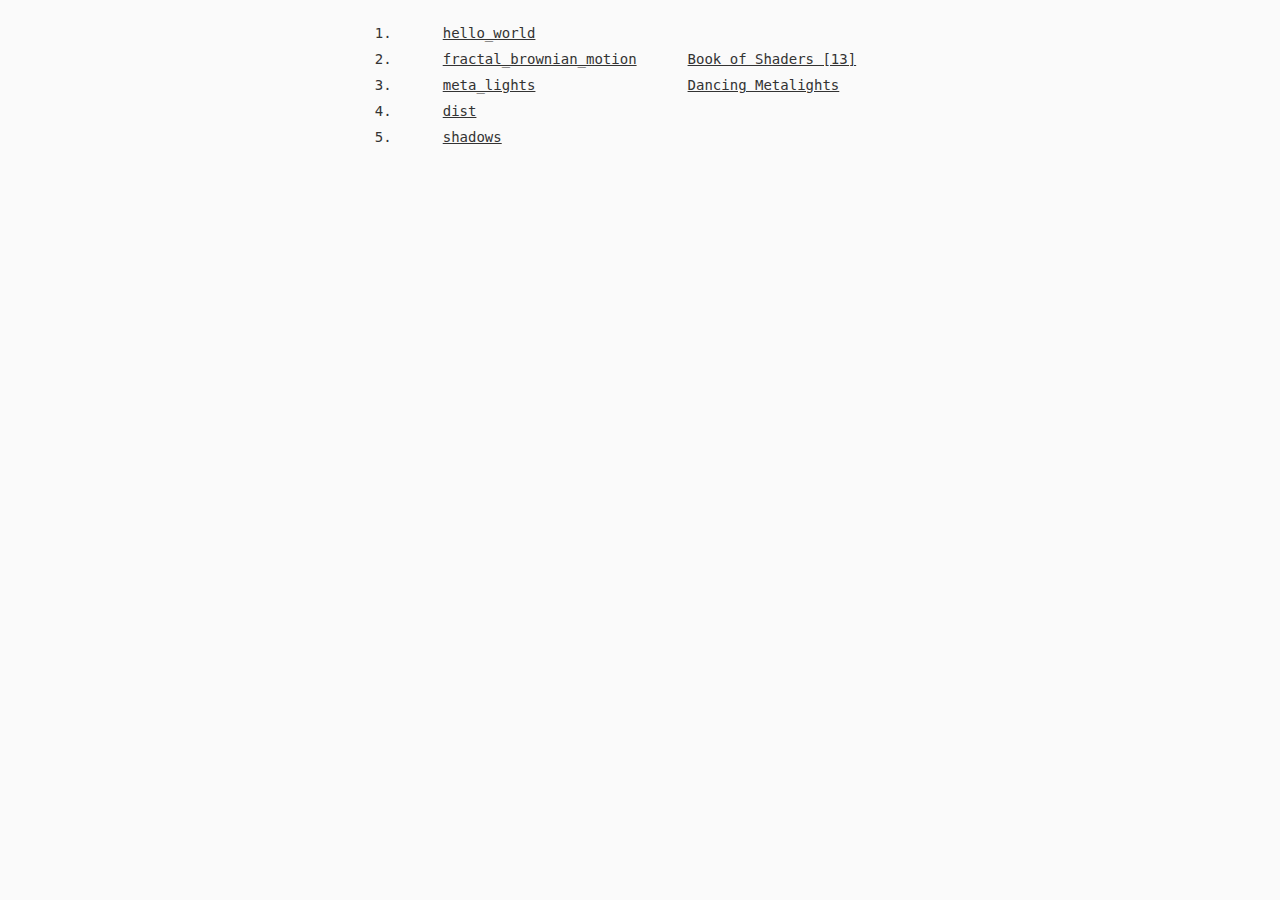
<file: index.html>
<!DOCTYPE html>
<html>
    <head>
        <title></title>
        <meta charset="utf-8">
        <link rel="stylesheet" href="shared/style.css">
        <link rel="shortcut icon" href="#">
    </head>
    <body>
        <table>
            <tr>
                <td>
                    1.
                </td>
                <td>
                    <a href="out/01_hello_world.html">hello_world</a>
                </td>
            </tr>
            <tr>
                <td>
                    2.
                </td>
                <td>
                    <a href="out/02_fractal_brownian_motion.html">fractal_brownian_motion</a>
                </td>
                <td>
                    <a href="https://thebookofshaders.com/13/">Book of Shaders [13]</a>
                </td>
            </tr>
            <tr>
                <td>
                    3.
                </td>
                <td>
                    <a href="out/03_meta_lights.html">meta_lights</a>
                </td>
                <td>
                    <a href="https://www.shadertoy.com/view/XdfGRH">Dancing Metalights</a>
                </td>
            </tr>
            <tr>
                <td>
                    4.
                </td>
                <td>
                    <a href="out/04_dist.html">dist</a>
                </td>
            </tr>
            <tr>
                <td>
                    5.
                </td>
                <td>
                    <a href="out/05_shadows.html">shadows</a>
                </td>
            </tr>
        </table>
    </body>
</html>
</file>
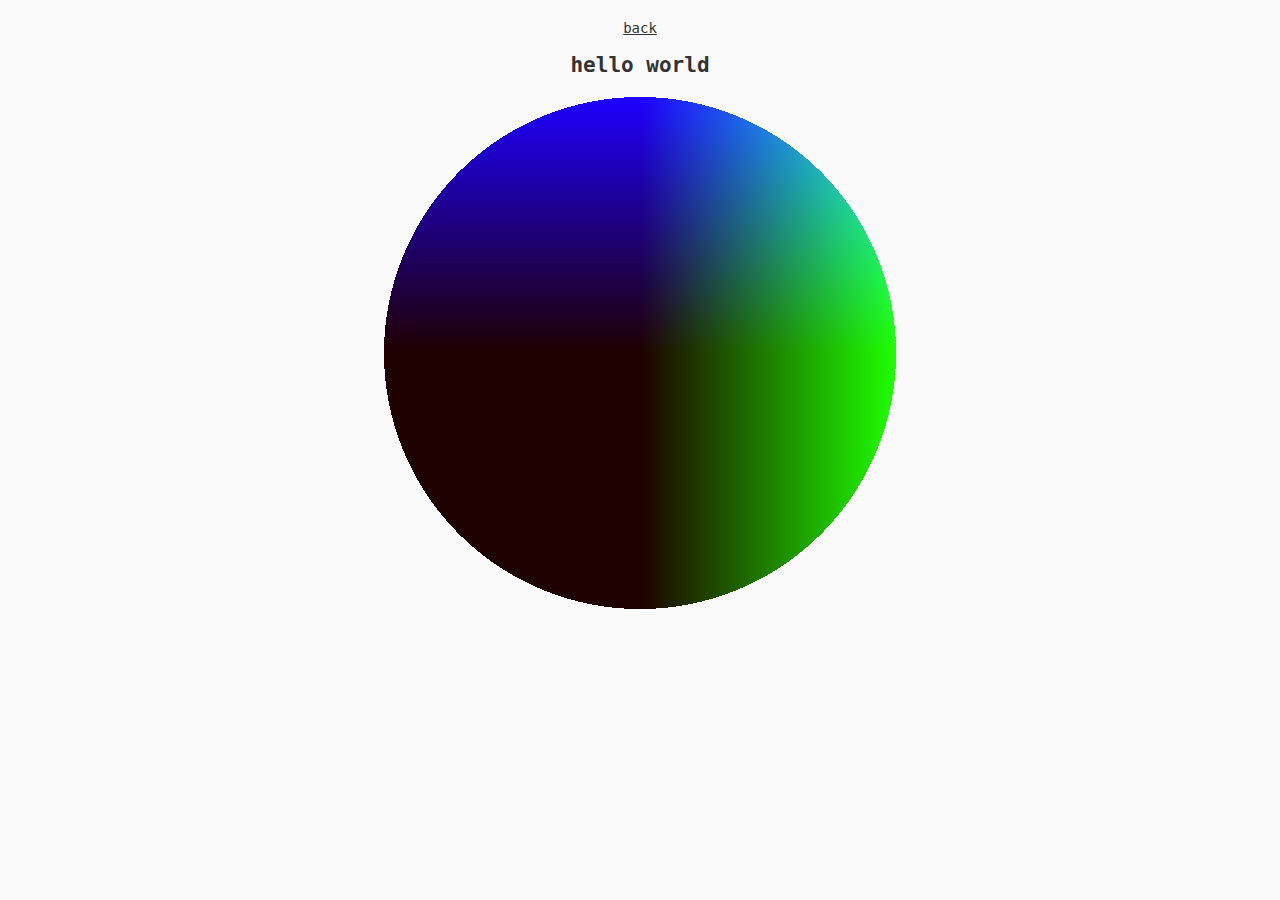
<file: out/01_hello_world.html>
<!DOCTYPE html>
<html>
    <head>
        <title></title>
        <meta charset="utf-8">
        <link rel="stylesheet" href="../shared/style.css">
        <link rel="shortcut icon" href="#">
    </head>
    <body>
        <div class="center">
            <a href="../index.html">back</a>
            <h2>
                hello world
            </h2>
            <canvas id="canvas" width="512" height="512"></canvas>
            <p id="fps">
                &nbsp;
            </p>
        </div>
        <script src="01_hello_world.js"></script>
        <script src="../shared/script.js"></script>
    </body>
</html>
</file>
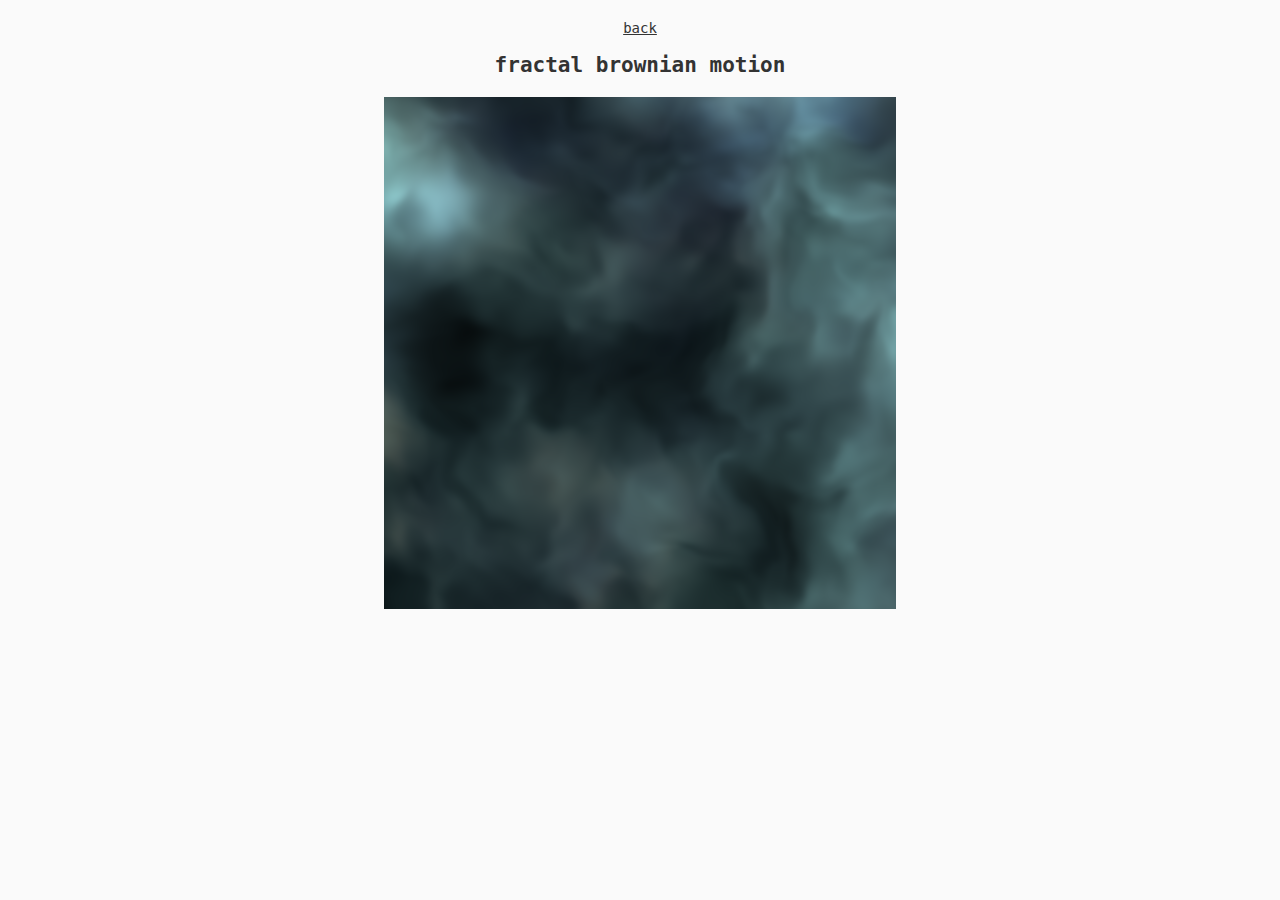
<file: out/02_fractal_brownian_motion.html>
<!DOCTYPE html>
<html>
    <head>
        <title></title>
        <meta charset="utf-8">
        <link rel="stylesheet" href="../shared/style.css">
        <link rel="shortcut icon" href="#">
    </head>
    <body>
        <div class="center">
            <a href="../index.html">back</a>
            <h2>
                fractal brownian motion
            </h2>
            <canvas id="canvas" width="512" height="512"></canvas>
            <p id="fps">
                &nbsp;
            </p>
        </div>
        <script src="02_fractal_brownian_motion.js"></script>
        <script src="../shared/script.js"></script>
    </body>
</html>
</file>
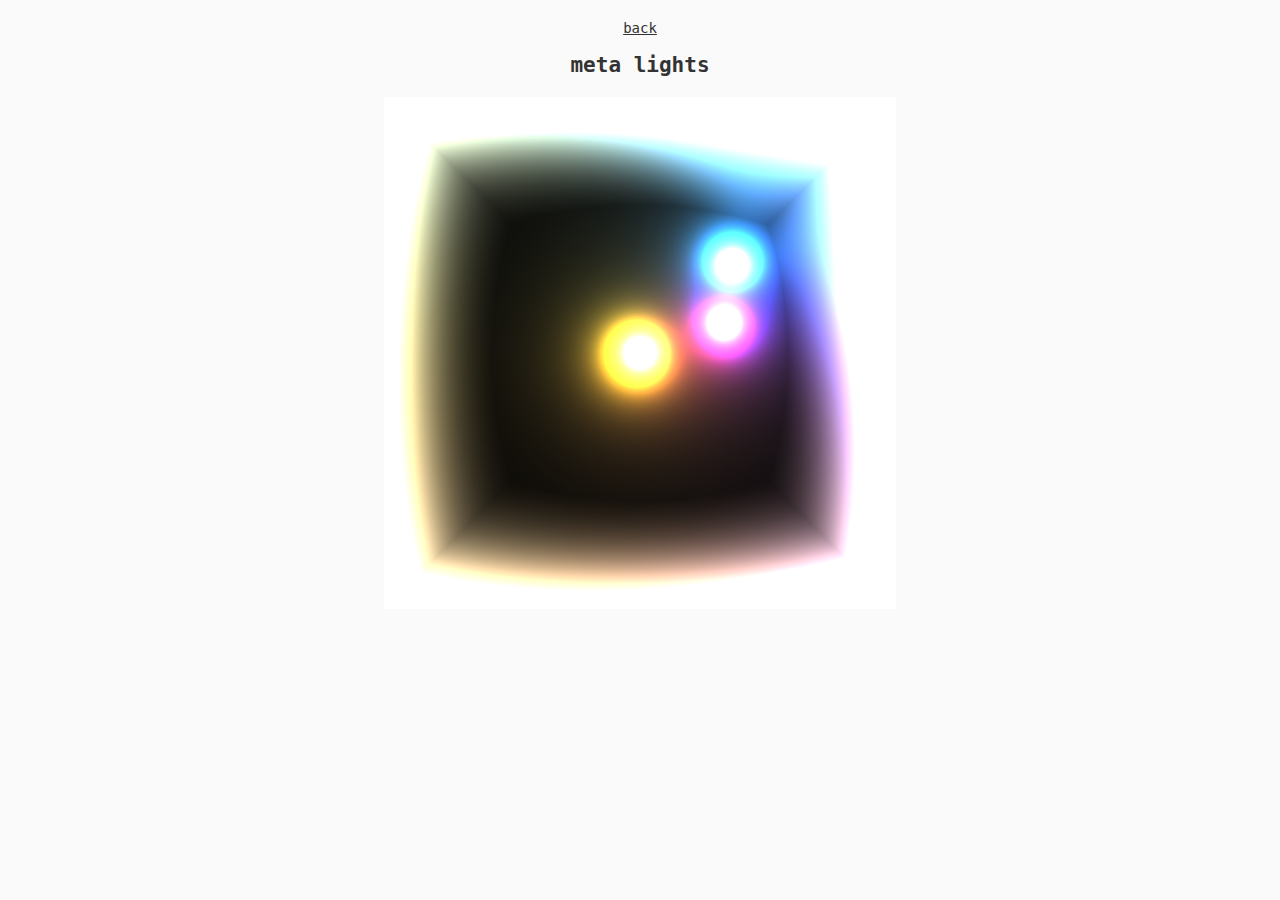
<file: out/03_meta_lights.html>
<!DOCTYPE html>
<html>
    <head>
        <title></title>
        <meta charset="utf-8">
        <link rel="stylesheet" href="../shared/style.css">
        <link rel="shortcut icon" href="#">
    </head>
    <body>
        <div class="center">
            <a href="../index.html">back</a>
            <h2>
                meta lights
            </h2>
            <canvas id="canvas" width="512" height="512"></canvas>
            <p id="fps">
                &nbsp;
            </p>
        </div>
        <script src="03_meta_lights.js"></script>
        <script src="../shared/script.js"></script>
    </body>
</html>
</file>
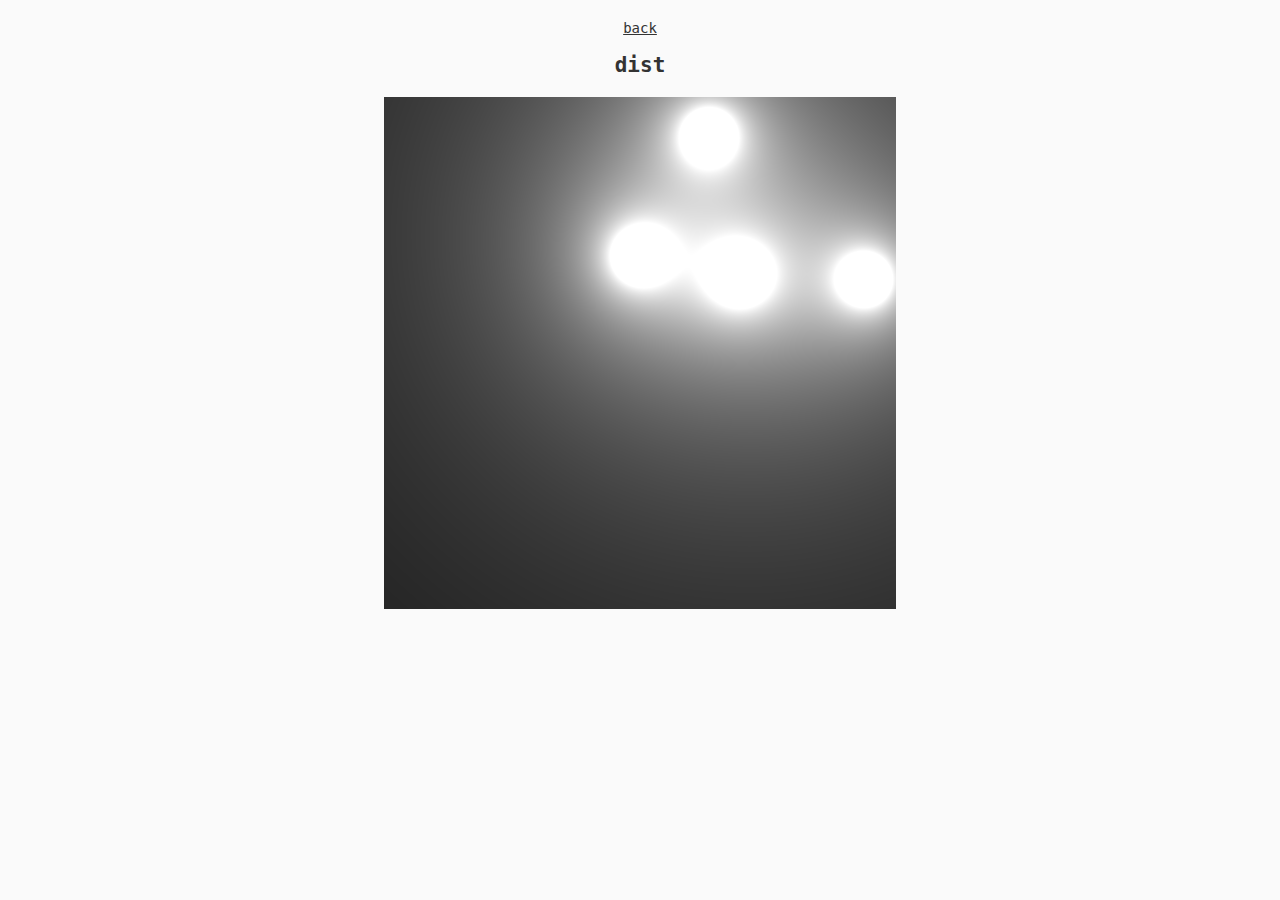
<file: out/04_dist.html>
<!DOCTYPE html>
<html>
    <head>
        <title></title>
        <meta charset="utf-8">
        <link rel="stylesheet" href="../shared/style.css">
        <link rel="shortcut icon" href="#">
    </head>
    <body>
        <div class="center">
            <a href="../index.html">back</a>
            <h2>
                dist
            </h2>
            <canvas id="canvas" width="512" height="512"></canvas>
            <p id="fps">
                &nbsp;
            </p>
        </div>
        <script src="04_dist.js"></script>
        <script src="../shared/script.js"></script>
    </body>
</html>
</file>
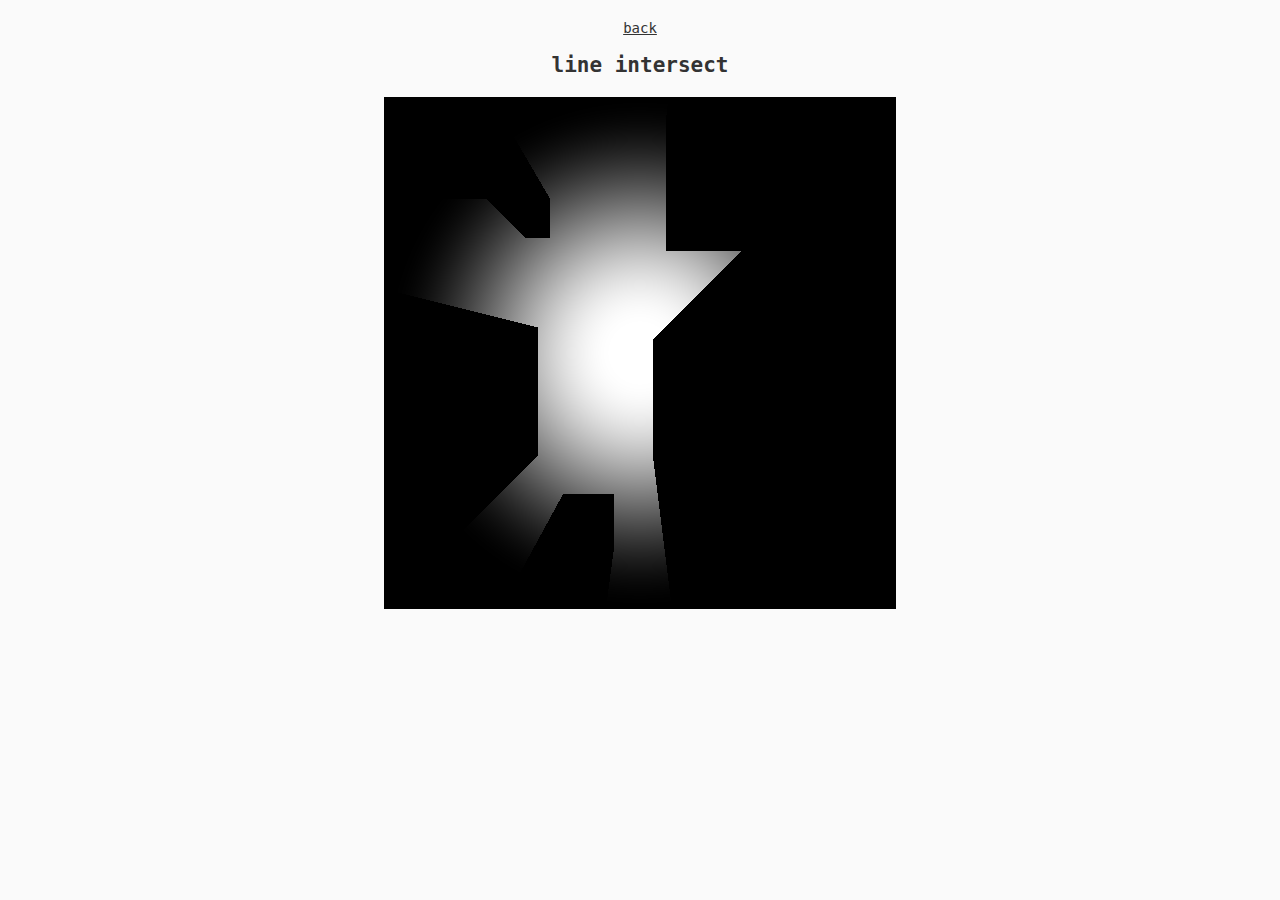
<file: out/05_line_intersect.html>
<!DOCTYPE html>
<html>
    <head>
        <title></title>
        <meta charset="utf-8">
        <link rel="stylesheet" href="../shared/style.css">
        <link rel="shortcut icon" href="#">
    </head>
    <body>
        <div class="center">
            <a href="../index.html">back</a>
            <h2>
                line intersect
            </h2>
            <canvas id="canvas" width="512" height="512"></canvas>
            <p id="fps">
                &nbsp;
            </p>
        </div>
        <script src="05_line_intersect.js"></script>
        <script src="../shared/script.js"></script>
    </body>
</html>
</file>
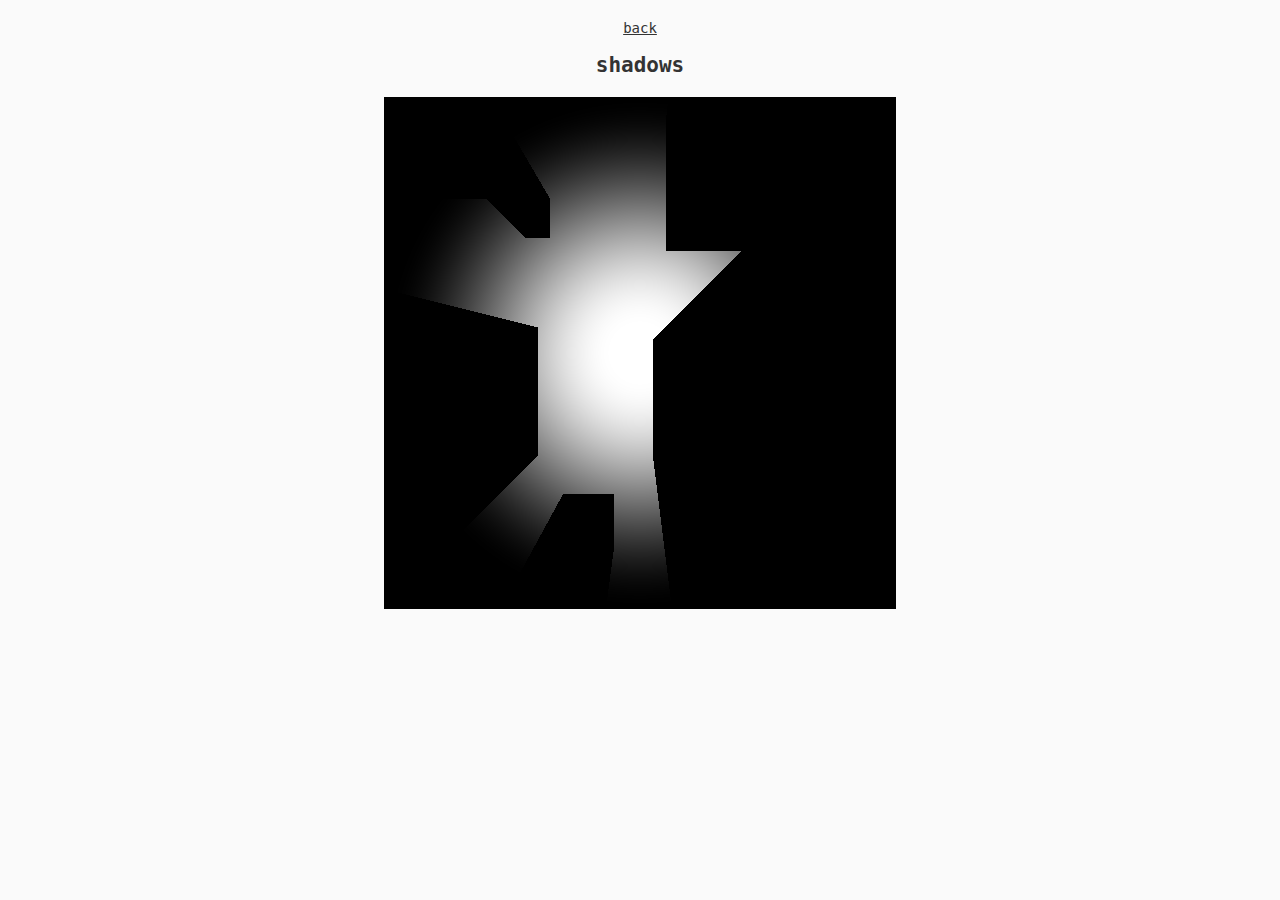
<file: out/05_shadows.html>
<!DOCTYPE html>
<html>
    <head>
        <title></title>
        <meta charset="utf-8">
        <link rel="stylesheet" href="../shared/style.css">
        <link rel="shortcut icon" href="#">
    </head>
    <body>
        <div class="center">
            <a href="../index.html">back</a>
            <h2>
                shadows
            </h2>
            <canvas id="canvas" width="512" height="512"></canvas>
            <p id="fps">
                &nbsp;
            </p>
        </div>
        <script src="05_shadows.js"></script>
        <script src="../shared/script.js"></script>
    </body>
</html>
</file>
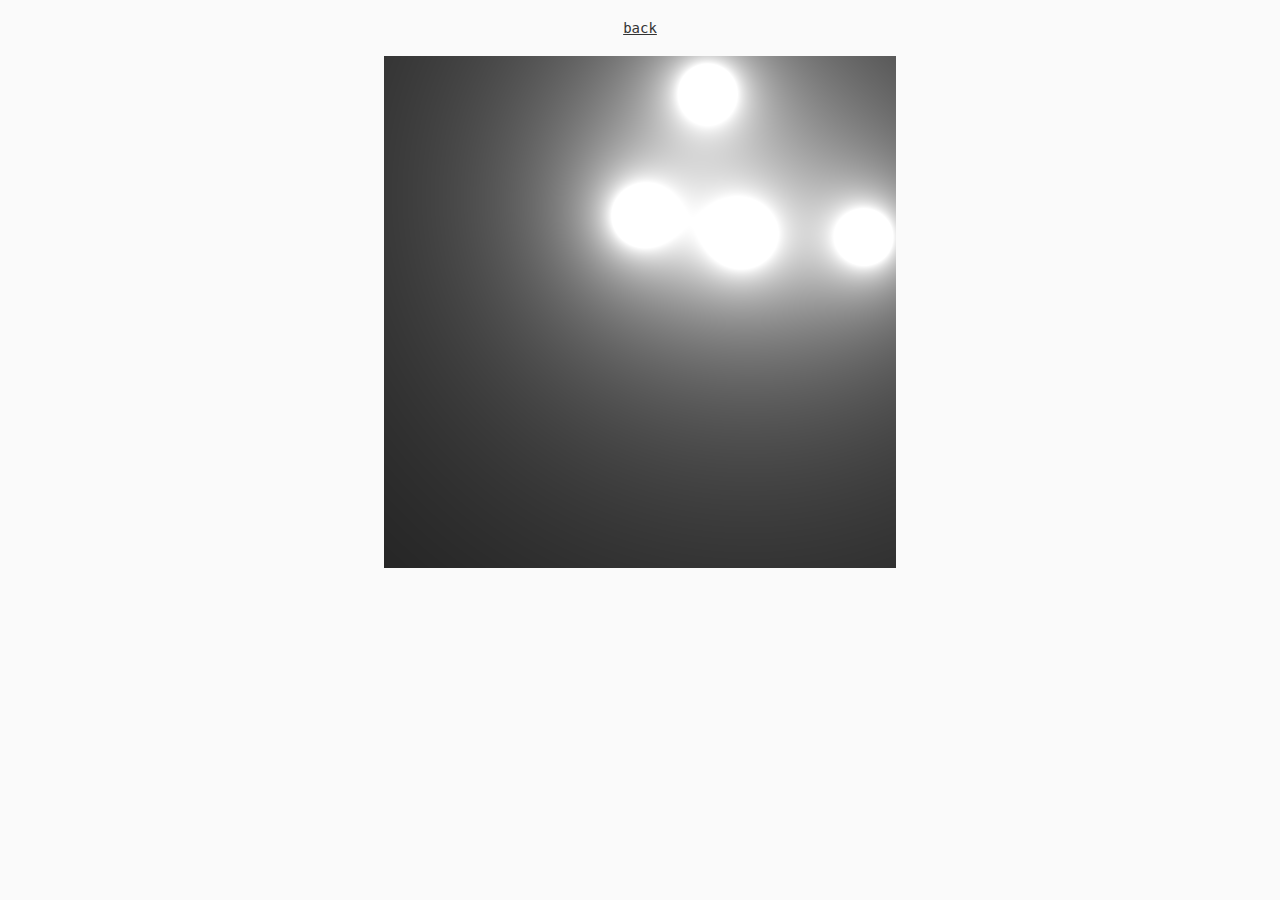
<file: out/dist.html>
<!DOCTYPE html>
<html>
    <head>
        <title></title>
        <meta charset="utf-8">
        <link rel="stylesheet" href="../shared/style.css">
        <link rel="shortcut icon" href="#">
    </head>
    <body>
        <div class="center">
            <a href="../index.html">back</a>
        </div>
        <canvas id="canvas" width="512" height="512"></canvas>
        <script src="dist.js"></script>
        <script src="../shared/script.js"></script>
    </body>
</html>
</file>
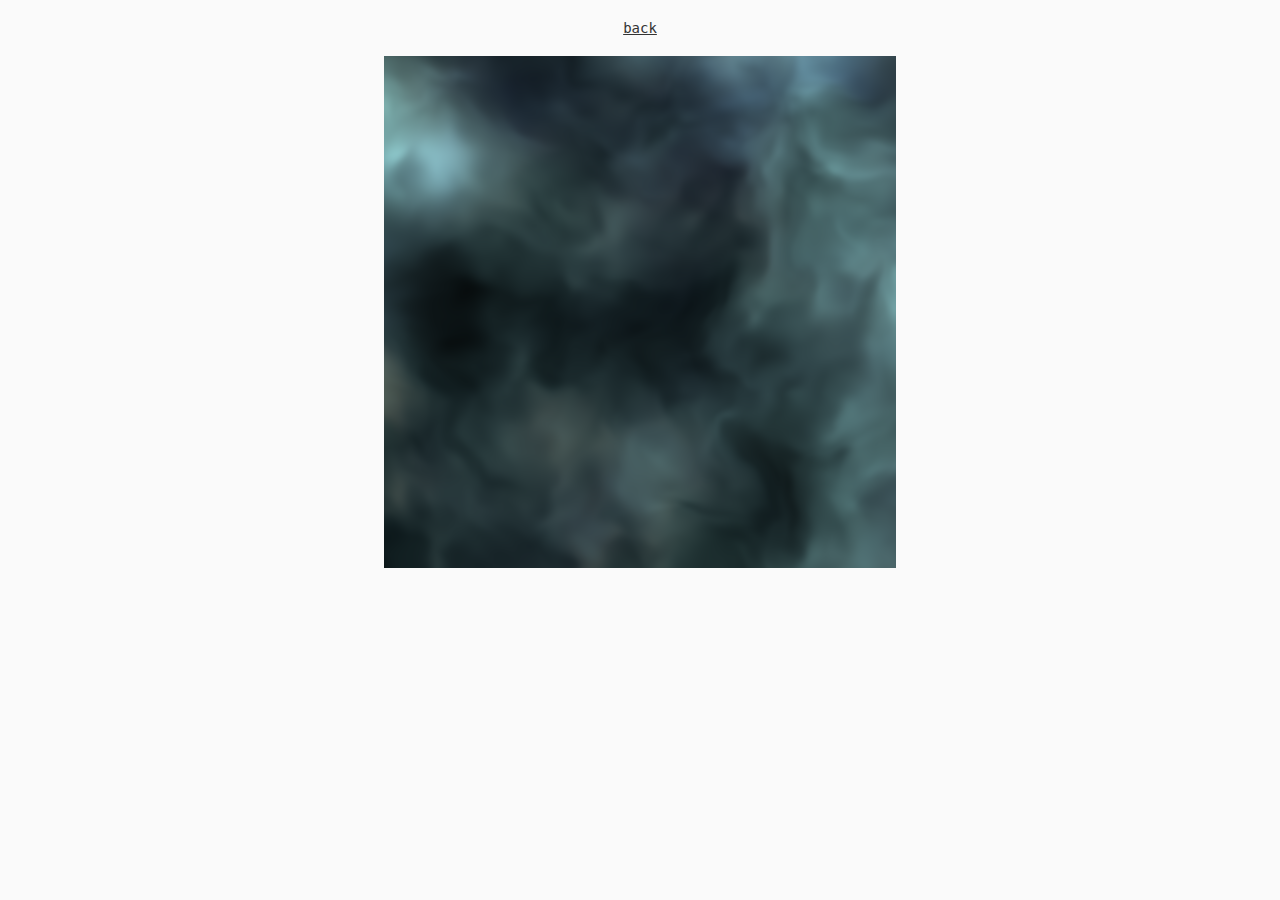
<file: out/fractal_brownian_motion.html>
<!DOCTYPE html>
<html>
    <head>
        <title></title>
        <meta charset="utf-8">
        <link rel="stylesheet" href="../shared/style.css">
        <link rel="shortcut icon" href="#">
    </head>
    <body>
        <div class="center">
            <a href="../index.html">back</a>
        </div>
        <canvas id="canvas" width="512" height="512"></canvas>
        <script src="fractal_brownian_motion.js"></script>
        <script src="../shared/script.js"></script>
    </body>
</html>
</file>
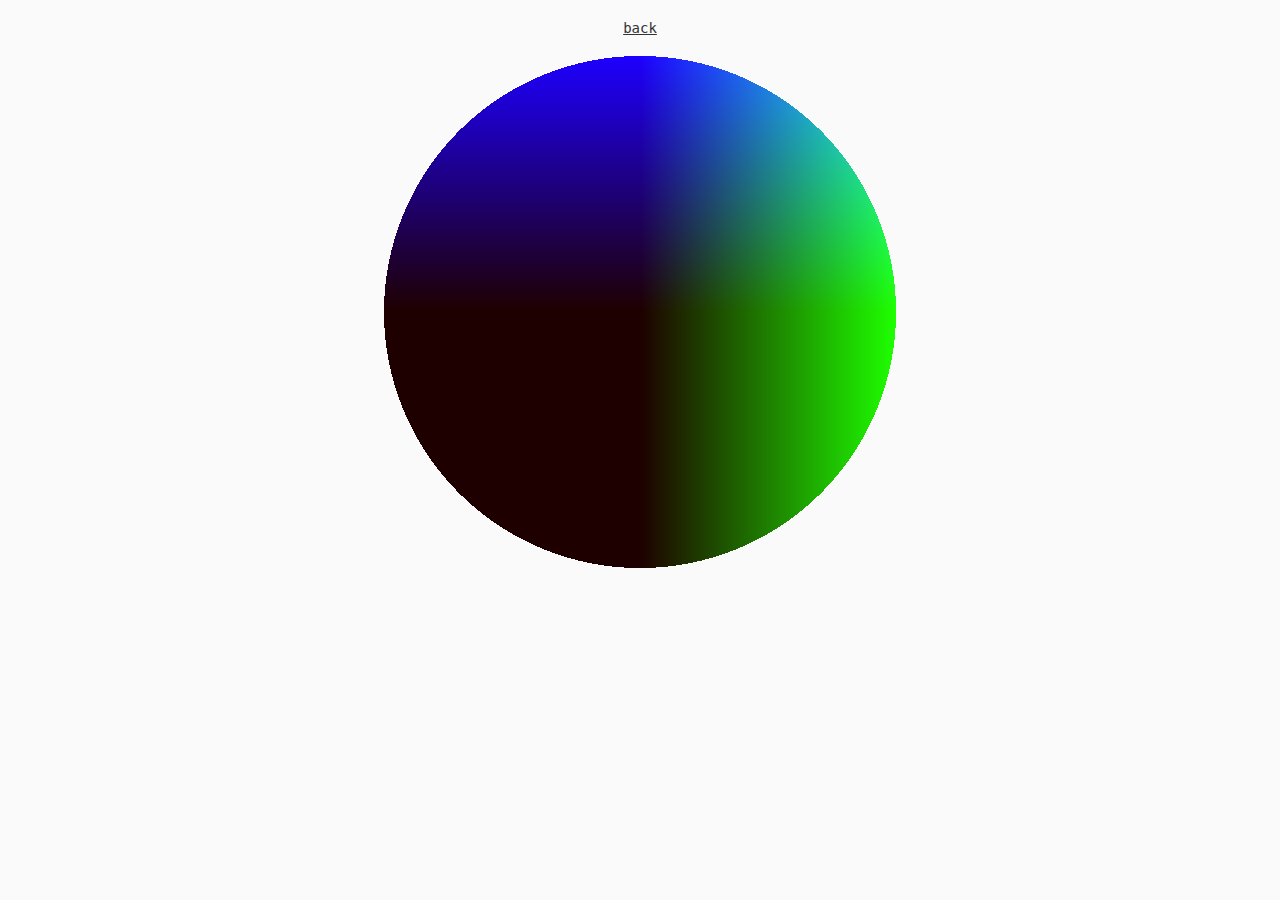
<file: out/hello_world.html>
<!DOCTYPE html>
<html>
    <head>
        <title></title>
        <meta charset="utf-8">
        <link rel="stylesheet" href="../shared/style.css">
        <link rel="shortcut icon" href="#">
    </head>
    <body>
        <div class="center">
            <a href="../index.html">back</a>
        </div>
        <canvas id="canvas" width="512" height="512"></canvas>
        <script src="hello_world.js"></script>
        <script src="../shared/script.js"></script>
    </body>
</html>
</file>
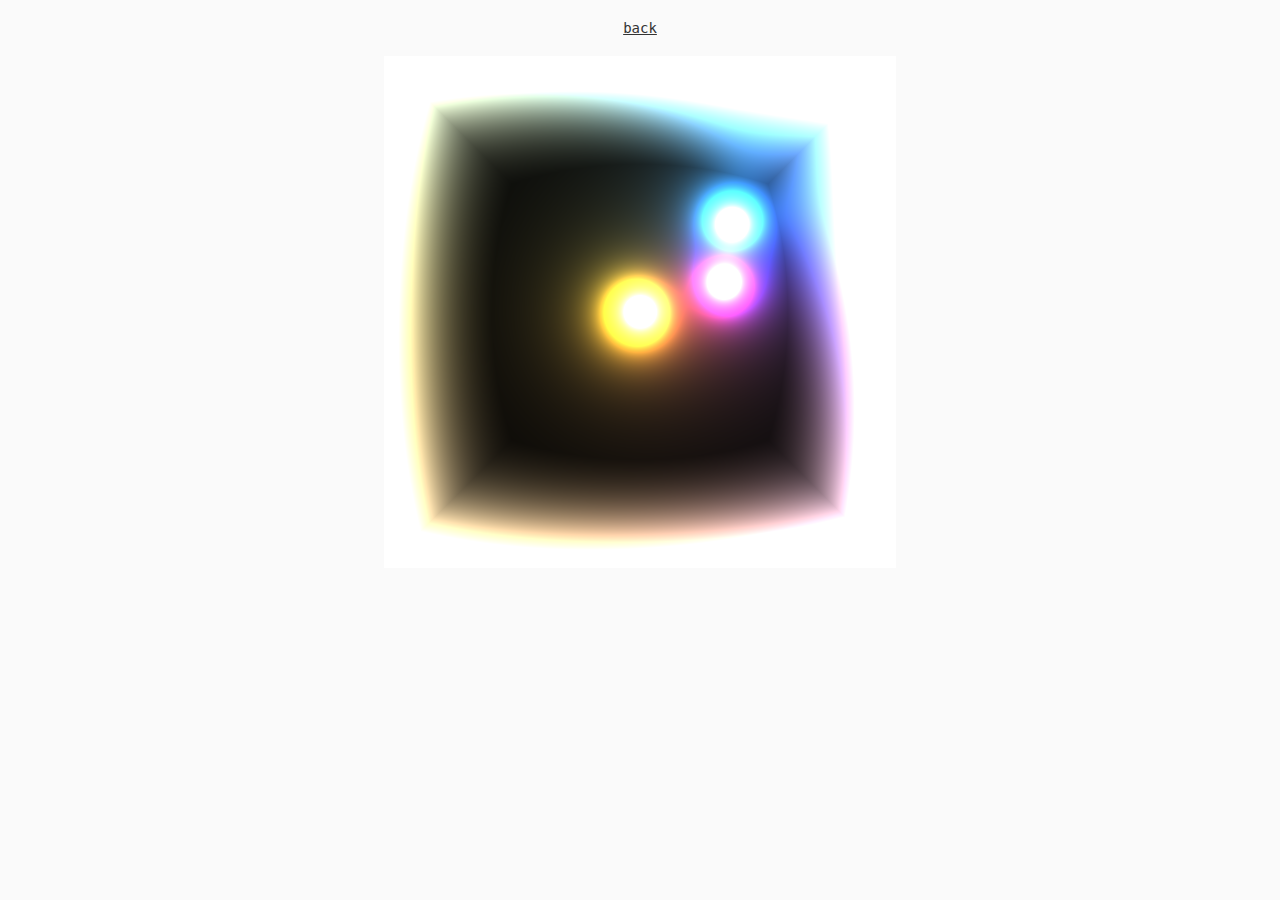
<file: out/meta_lights.html>
<!DOCTYPE html>
<html>
    <head>
        <title></title>
        <meta charset="utf-8">
        <link rel="stylesheet" href="../shared/style.css">
        <link rel="shortcut icon" href="#">
    </head>
    <body>
        <div class="center">
            <a href="../index.html">back</a>
        </div>
        <canvas id="canvas" width="512" height="512"></canvas>
        <script src="meta_lights.js"></script>
        <script src="../shared/script.js"></script>
    </body>
</html>
</file>
<file: shared/style.css>
body {
    margin-top: 20px;
    margin-bottom: 20px;
    background-color: hsl(0, 0%, 98%);
    color: hsl(0, 0%, 20%);
    font-family: "Lucida Console", Monaco, "Andale Mono", monospace;
    font-size: 14px;
    -webkit-text-size-adjust: 100%;
    padding-bottom: 100px;
}

canvas {
    image-rendering: optimizeSpeed;
    image-rendering: -moz-crisp-edges;
    image-rendering: -webkit-optimize-contrast;
    image-rendering: -o-crisp-edges;
    image-rendering: pixelated;
    margin-top: 20px;
    margin-bottom: 20px;
    display: block;
    padding-left: 0;
    padding-right: 0;
    margin-left: auto;
    margin-right: auto;
}

table {
    border-collapse: collapse;
    margin-left: auto;
    margin-right: auto;
}

td {
    padding-top: 5px;
    padding-bottom: 5px;
    padding-right: 50px;
}

tr:hover {
    background-color: hsl(0, 0%, 95%);
}

a {
    color: hsl(0, 0%, 20%);
}

div.center {
    text-align: center;
}
</file>
